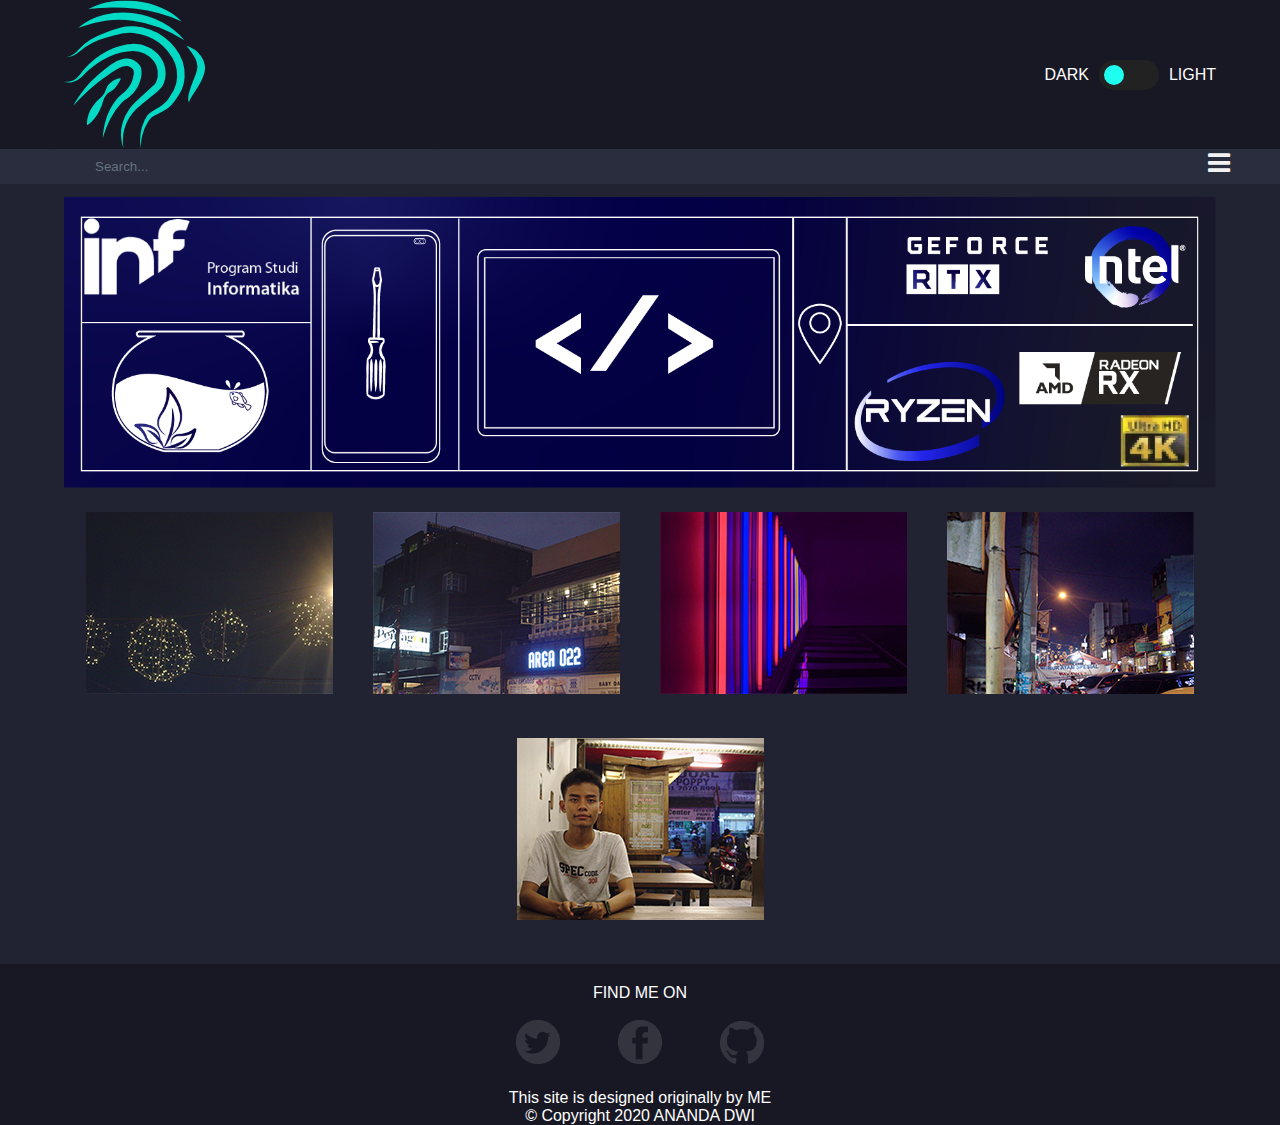
<file: index.html>
<!DOCTYPE html>
<html lang="en">

<head>
    <meta charset="UTF-8">
    <meta name="viewport" content="width=device-width, initial-scale=1.0">
    <meta http-equiv="X-UA-Compatible" content="ie=edge">
    <title>Home | Ananda Dwi's blog</title>
    <link href="style.css" rel="stylesheet">
    <link rel="stylesheet" href="https://cdnjs.cloudflare.com/ajax/libs/font-awesome/4.7.0/css/font-awesome.min.css">
    <link rel="apple-touch-icon" sizes="180x180" href="/apple-touch-icon.png">
    <link rel="apple-touch-icon" sizes="180x180" href="favicon/apple-touch-icon.png">
    <link rel="icon" type="image/png" sizes="32x32" href="favicon/favicon-32x32.png">
    <link rel="icon" type="image/png" sizes="16x16" href="favicon/favicon-16x16.png">
    <link rel="manifest" href="favicon/site.webmanifest">


</head>

<body>
    <div class="fullscreen">
       <header>
            <nav>
                <div class="container">
                    <img class="logo" src="../logo_dark.svg" alt="logo" style="max-width: 100%">
                   
                        <div class="toggler-container">
                            <p>DARK</p>
                                <div class="toggler">
                                    <div class="circle"></div>
                                </div>
                            <p>LIGHT</p>
                        </div>
                </div>
            </nav>
        </header>

         <!-- Load an icon library to show a hamburger menu (bars) on small screens -->

         <div class="topnav" id="myTopnav">
            <div class="box">
                <div class="container-1">
                    <span class="icon"><i class="fa fa-search"></i></span>
                    <input type="search" id="search" placeholder="Search..." />
                </div>
            </div>
            <a href="index.html" class="active"><img class="nav-logo-des" src="../home-logo.svg"  style="width: 35px; height: 35px;" alt="home">HOME</a>
            <a href="activity.html"><img class="nav-logo-des" src="../activity-logo.svg"  style="width: 35px; height: 35px;" alt="activity">ACTIVITY</a>
            <a href="business.html"><img class="nav-logo-des" src="../business-logo.svg"  style="width: 35px; height: 35px;" alt="business">BUSINESS</a>
            <a href="repository.html"><img class="nav-logo-des" src="../repo-logo.svg" style="width: 35px; height: 35px;" alt="repository">REPOSITORY</a>
            
            <a href="javascript:void(0);" class="icon" onclick="openNav()" style="width: auto;">
                <i class="fa fa-bars"></i>
            </a>
            
        </div>
        <!-- The overlay -->
        <div id="myNav" class="overlay">

            <!-- Button to close the overlay navigation -->
            <a href="javascript:void(0)" class="closebtn" onclick="closeNav()">&times;</a>

            <!-- Overlay content -->
            <div class="overlay-content">
                <img src="../logo_dark.svg" alt="logo" style="width: 70px; height: 70px;">
                <a href="index.html"> <img class="nav-logo-mob" src="../home-logo.svg" alt="home"> <b><i> HOME</i></b> </a>
                <a href="activity.html"> <img class="nav-logo-mob" src="../activity-logo.svg" alt="activity"> <b><i>ACTIVITY </i> </b> </a>
                <a href="business.html"> <img class="nav-logo-mob" src="../business-logo.svg" alt="business"><b><i> BUSINESS</i> </b> </a>
                <a href="repository.html"> <img class="nav-logo-mob" src="../repo-logo.svg" alt="repository"><b><i>REPOSITORY </i> </b> </a>
                
            </div>

        </div>
            
        <div class="container">
            
            <img src="../vertical banner web.png" alt="" style="max-width: 100%;" class="banner-img-mob">
            <img src="../sampul web smoll.png" style="max-width: 100%;" alt="" class="banner-img-web">
            
                <img class="subcontent_img" src="../sub-content-1.png" alt="conten1">
                <img class="subcontent_img" src="../sub-content-2.png" alt="content2">
                <img class="subcontent_img" src="../sub-content-3.png" alt="content3">
                <img class="subcontent_img" src="../sub-content-5.png" alt="content4">
                <img class="subcontent_img" src="../sub-content-7.png" alt="content5">
            
           


            
        </div>

        <footer class="footer">
            <nav>
            
                <p class="footer">FIND ME ON</p> <br>
                <a href="https://twitter.com/jokowi"><img src="../twitter-dark.png" alt="" class="footer-img"></a>
                <a href="https://www.facebook.com/anandadwi.oktavianto"><img src="../facebook-dark.png" alt="" class="footer-img"></a>
                <a href="https://github.com/orionn1/"><img src="../git-dark.png" alt="" class="footer-img"></a>
                <p>This site is designed originally by ME<br>&copy; Copyright 2020 ANANDA DWI</p>
            
            </nav>  
        </footer>
    </div>
    <script src="./script.js"></script>
</body>

</html>
</file>
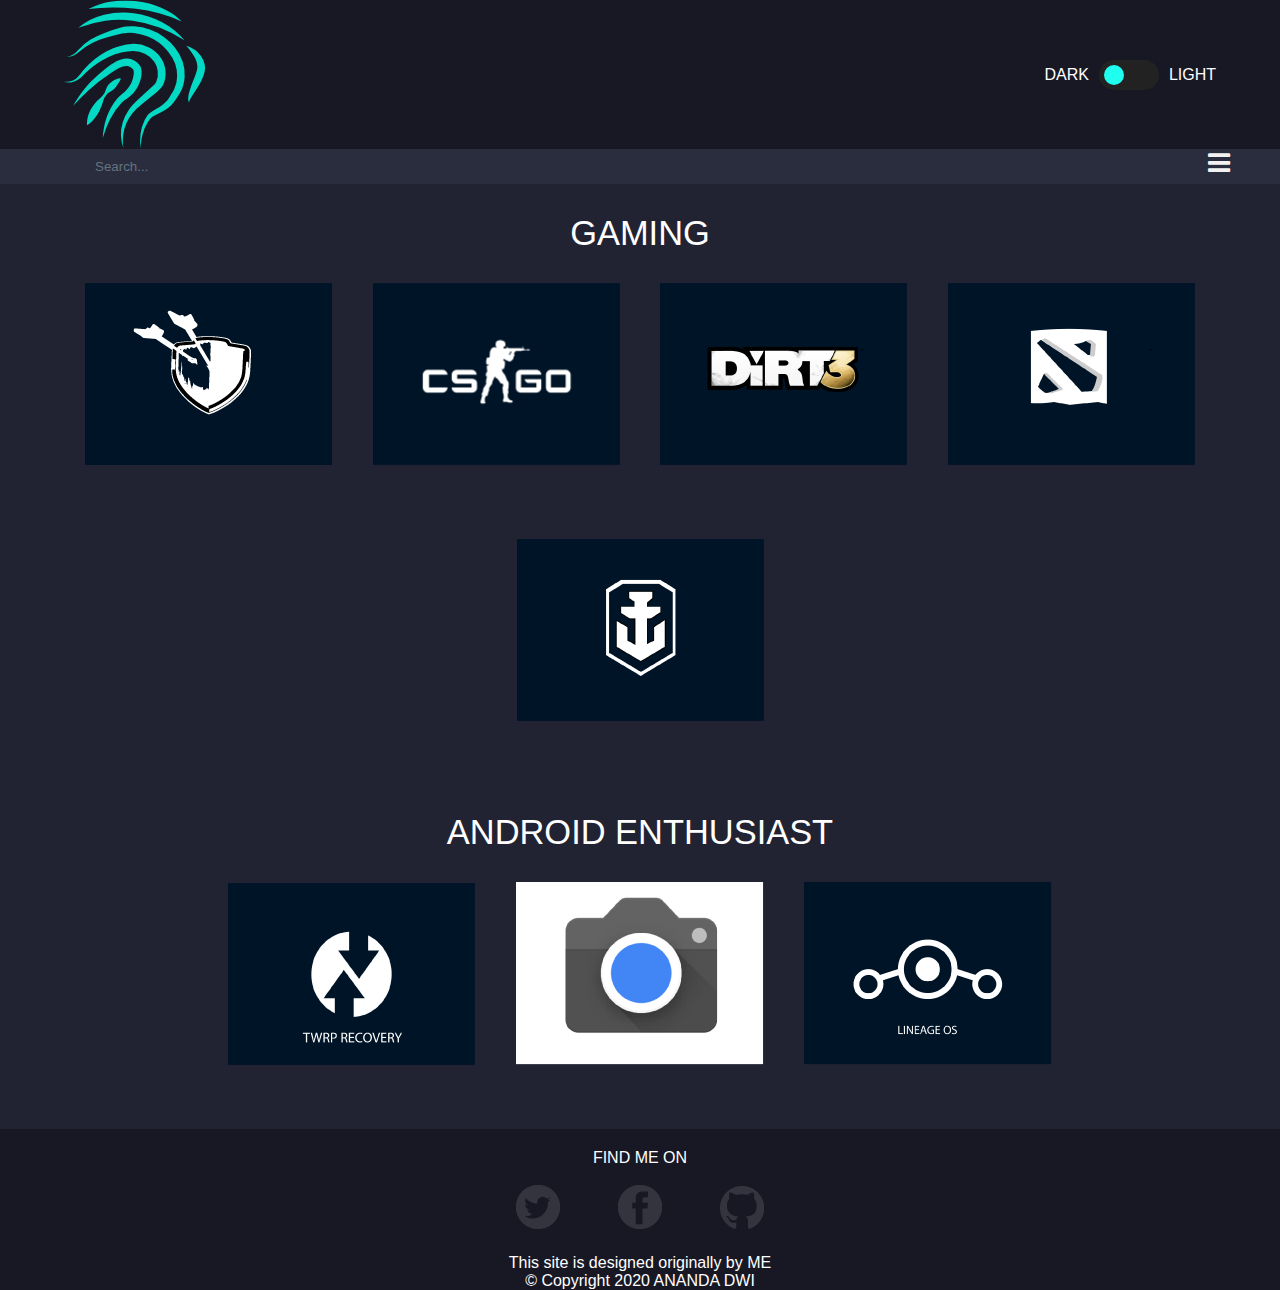
<file: activity.html>
<!DOCTYPE html>
<html lang="en">
<head>
    <meta charset="UTF-8">
    <meta name="viewport" content="width=device-width, initial-scale=1.0">
    <title>Activity | Ananda Dwi's Blog</title>
    <link rel="stylesheet" href="style.css">
    <link rel="stylesheet" href="https://cdnjs.cloudflare.com/ajax/libs/font-awesome/4.7.0/css/font-awesome.min.css">
    <link href="https://fonts.googleapis.com/css2?family=Raleway:wght@400;500&family=Roboto&display=swap" rel="stylesheet">
    <link rel="apple-touch-icon" sizes="180x180" href="favicon/apple-touch-icon.png">
    <link rel="icon" type="image/png" sizes="32x32" href="favicon/favicon-32x32.png">
    <link rel="icon" type="image/png" sizes="16x16" href="favicon/favicon-16x16.png">
    <link rel="manifest" href="favicon/site.webmanifest">

</head>
<body>
    <div class="fullscreen">
        <header>
            <nav>
                <div class="container">
                    <img class="logo" src="../logo_dark.svg" alt="logo" style="max-width: 100%">

                    <div class="toggler-container">
                        <p>DARK</p>
                        <div class="toggler">
                            <div class="circle"></div>
                        </div>
                        <p>LIGHT</p>
                    </div>
                </div>
            </nav>
        </header>

        <!-- Load an icon library to show a hamburger menu (bars) on small screens -->

        <div class="topnav" id="myTopnav">
            <div class="box">
                <div class="container-1">
                    <span class="icon"><i class="fa fa-search"></i></span>
                    <input type="search" id="search" placeholder="Search..." />
                </div>
            </div>
            <a href="index.html"><img class="nav-logo-des" src="../home-logo.svg"
                    style="width: 35px; height: 35px;" alt="home">HOME</a>
            <a href="activity.html"class="active"><img class="nav-logo-des" src="../activity-logo.svg" style="width: 35px; height: 35px;"
                    alt="activity">ACTIVITY</a>
            <a href="business.html"><img class="nav-logo-des" src="../business-logo.svg" style="width: 35px; height: 35px;"
                    alt="business">BUSINESS</a>
            <a href="repository.html" ><img class="nav-logo-des" src="../repo-logo.svg" style="width: 35px; height: 35px;"
                    alt="repository">REPOSITORY</a>

            <a href="javascript:void(0);" class="icon" onclick="openNav()" style="width: auto;">
                <i class="fa fa-bars"></i>
            </a>

        </div>
        <!-- The overlay -->
        <div id="myNav" class="overlay">

            <!-- Button to close the overlay navigation -->
            <a href="javascript:void(0)" class="closebtn" onclick="closeNav()">&times;</a>

            <!-- Overlay content -->
            <div class="overlay-content">
                <img src="../logo_dark.svg" alt="logo" style="width: 70px; height: 70px;">
                <a href="index.html"> <img class="nav-logo-mob" src="../home-logo.svg" alt="home"> <b><i> HOME</i></b> </a>
                <a href="activity.html"> <img class="nav-logo-mob" src="../activity-logo.svg" alt="activity"> <b><i>ACTIVITY </i>
                    </b> </a>
                <a href="business.html"> <img class="nav-logo-mob" src="../business-logo.svg" alt="business"><b><i> BUSINESS</i>
                    </b> </a>
                <a href="repository.html"> <img class="nav-logo-mob" src="../repo-logo.svg" alt="repository"><b><i>REPOSITORY </i>
                    </b> </a>

            </div>

        </div>

        <div class="container">
            <main>

                <div class="judul">
                    <p>GAMING</p>
                </div>
                
                    <div class="gaming">
                        <img class="gaming-img" src="../sub-content-activity-coc.png" style="max-width: 100%" alt="">
                        <img class="gaming-img" src="../sub-content-activity-csgo.png" style="max-width: 100%" alt="">
                        <img class="gaming-img" src="../sub-content-activity-dirt3.png" style="max-width: 100%" alt="">
                        <img class="gaming-img" src="../sub-content-activity-dota2.png" style="max-width: 100%" alt="">
                        <img class="gaming-img" src="../sub-content-activity-wow.png" style="max-width: 100%" alt="">
                    </div>
                    

                
                <br>
                <div class="judul">
                    <p>ANDROID ENTHUSIAST</p>
                </div>
                <div class="android">
                    <img class="android-img" src="../sub-content-activity-twrp.png" style="max-width: 100%" alt="">
                    <img class="android-img" src="../sub-content-activity-gcam.png" style="max-width: 100%" alt="">
                    <img class="android-img" src="../sub-content-activity-cusrom.png" style="max-width: 100%" alt="">
                </div>

    
                

            </main>
        </div>

        <footer class="footer">
            <nav>

                <p class="footer">FIND ME ON</p> <br>
                <a href="https://twitter.com/jokowi"><img src="../twitter-dark.png" alt="" class="footer-img"></a>
                <a href="https://www.facebook.com/anandadwi.oktavianto"><img src="../facebook-dark.png" alt=""
                        class="footer-img"></a>
                <a href="https://github.com/orionn1/"><img src="../git-dark.png" alt="" class="footer-img"></a>
                <p>This site is designed originally by ME<br>&copy; Copyright 2020 ANANDA DWI</p>

            </nav>
        </footer>
    </div>
    <script src="script.js"></script>
    
</body>
</html>
</file>
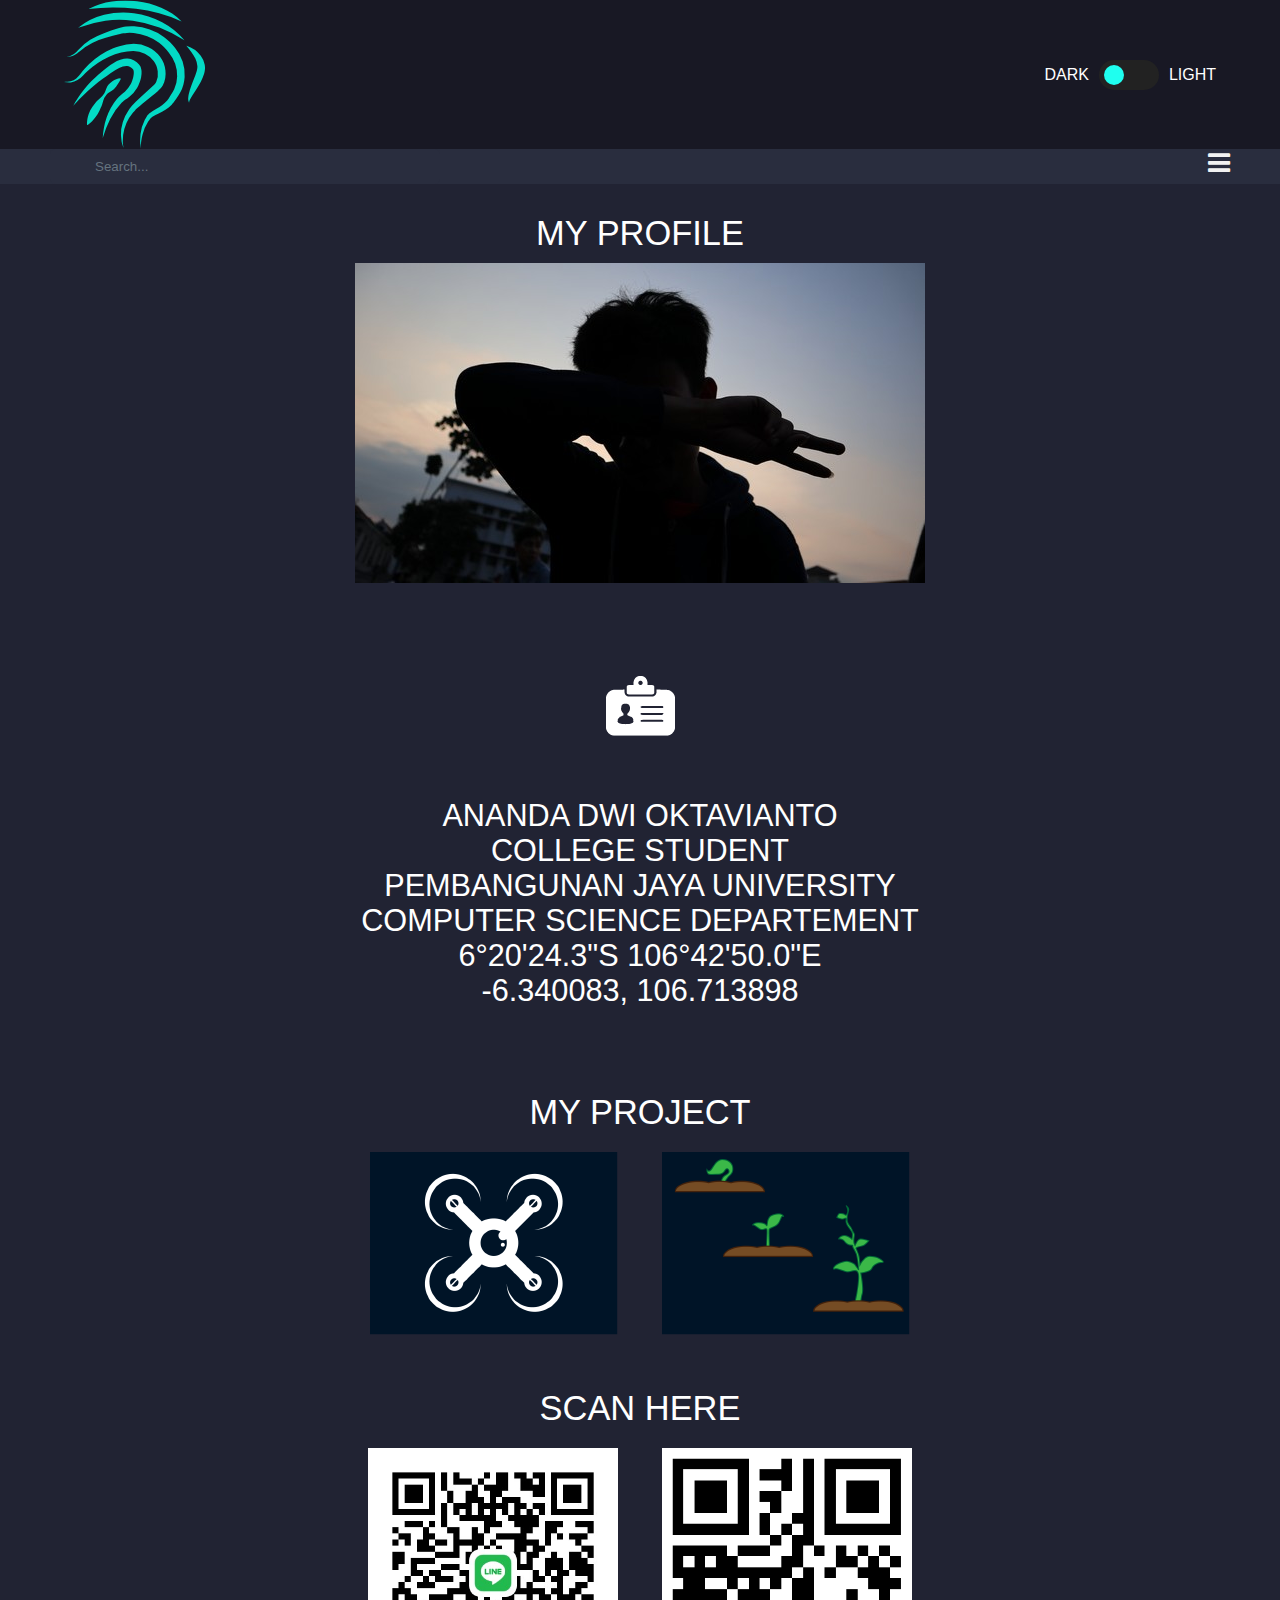
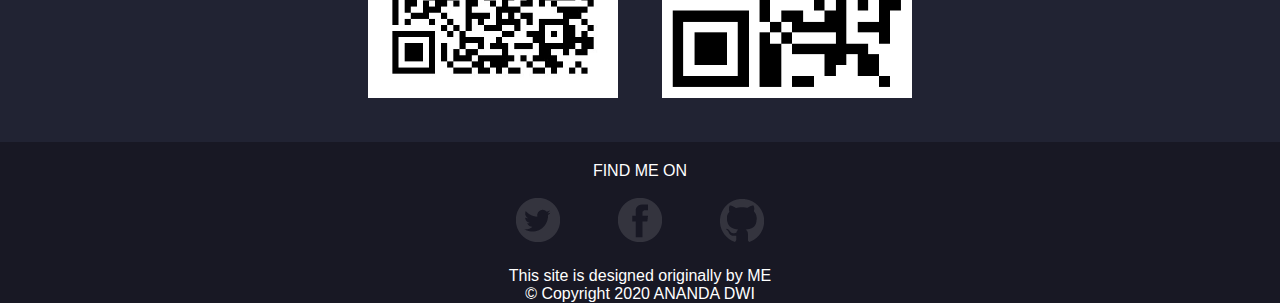
<file: business.html>
<!DOCTYPE html>
<html lang="en">

<head>
    <meta charset="UTF-8">
    <meta name="viewport" content="width=device-width, initial-scale=1.0">
    <meta http-equiv="X-UA-Compatible" content="ie=edge">
    <title>Business | Ananda Dwi's blog</title>
    <link href="style.css" rel="stylesheet">
    <link rel="stylesheet" href="https://cdnjs.cloudflare.com/ajax/libs/font-awesome/4.7.0/css/font-awesome.min.css">
    <link href="https://fonts.googleapis.com/css2?family=Raleway:wght@400;500&family=Roboto&display=swap" rel="stylesheet">
    <link rel="apple-touch-icon" sizes="180x180" href="favicon/apple-touch-icon.png">
    <link rel="icon" type="image/png" sizes="32x32" href="favicon/favicon-32x32.png">
    <link rel="icon" type="image/png" sizes="16x16" href="favicon/favicon-16x16.png">
    <link rel="manifest" href="favicon/site.webmanifest">


</head>

<body>
    <div class="fullscreen">
        <header>
            <nav>
                <div class="container">
                    <img class="logo" src="../logo_dark.svg" alt="logo" style="max-width: 100%">

                    <div class="toggler-container">
                        <p>DARK</p>
                        <div class="toggler">
                            <div class="circle"></div>
                        </div>
                        <p>LIGHT</p>
                    </div>
                </div>
            </nav>
        </header>

        <!-- Load an icon library to show a hamburger menu (bars) on small screens -->

        <div class="topnav" id="myTopnav">
            <div class="box">
                <div class="container-1">
                    <span class="icon"><i class="fa fa-search"></i></span>
                    <input type="search" id="search" placeholder="Search..." />
                </div>
            </div>
            <a href="index.html"><img class="nav-logo-des" src="../home-logo.svg"
                    style="width: 35px; height: 35px;" alt="home">HOME</a>
            <a href="activity.html"><img class="nav-logo-des" src="../activity-logo.svg" style="width: 35px; height: 35px;"
                    alt="activity">ACTIVITY</a>
            <a href="business.html"class="active"><img class="nav-logo-des" src="../business-logo.svg" style="width: 35px; height: 35px;"
                    alt="business">BUSINESS</a>
            <a href="repository.html" ><img class="nav-logo-des" src="../repo-logo.svg" style="width: 35px; height: 35px;"
                    alt="repository">REPOSITORY</a>

            <a href="javascript:void(0);" class="icon" onclick="openNav()" style="width: auto;">
                <i class="fa fa-bars"></i>
            </a>

        </div>
        <!-- The overlay -->
        <div id="myNav" class="overlay">

            <!-- Button to close the overlay navigation -->
            <a href="javascript:void(0)" class="closebtn" onclick="closeNav()">&times;</a>

            <!-- Overlay content -->
            <div class="overlay-content">
                <img src="../logo_dark.svg" alt="logo" style="width: 70px; height: 70px;">
                <a href="index.html"> <img class="nav-logo-mob" src="../home-logo.svg" alt="home"> <b><i> HOME</i></b> </a>
                <a href="activity.html"> <img class="nav-logo-mob" src="../activity-logo.svg" alt="activity"> <b><i>ACTIVITY </i>
                    </b> </a>
                <a href="business.html"> <img class="nav-logo-mob" src="../business-logo.svg" alt="business"><b><i> BUSINESS</i>
                    </b> </a>
                <a href="repository.html"> <img class="nav-logo-mob" src="../repo-logo.svg" alt="repository"><b><i>REPOSITORY </i>
                    </b> </a>

            </div>

        </div>

        <div class="container">
            <main>

                <div class="judul">
                    <p>MY PROFILE</p>
                </div>
                
                    <div class="my_profile-img">
                        <img src="../my_profile.JPG" alt="my_profile" style="max-width: 100%">
                    </div>
                    <div class="my_profile">
                    <div class="name-tag"><img src="../nametag.png" style="max-width: 100%"></div>
                    <p >ananda dwi oktavianto <br>college student <br>pembangunan jaya university
                        <br> computer science departement
                        <br>6°20'24.3"S 106°42'50.0"E <br>-6.340083, 106.713898
                    </p>
                </div>
                
                <br>
                <div class="judul">
                    <p>MY PROJECT</p>
                </div>
                <div class="project">
                    <img class="my_project" src="../sub-content-business-drone.png" alt="drone"
                            style="max-width: 100%">
                    <img class="my_project" src="../sub-content-business-plant.png" alt="plant"
                            style="max-width: 100%">
                </div>

                
                <div class="judul">
                    <p>SCAN HERE</p>
                </div>
                
                    <img class="scan_here" src="../qr_line.jpg" alt="line">
                    <img class="scan_here" src="../qr_wa.png" alt="wa">
                

            </main>
        </div>

        <footer class="footer">
            <nav>

                <p class="footer">FIND ME ON</p> <br>
                <a href="https://twitter.com/jokowi"><img src="../twitter-dark.png" alt="" class="footer-img"></a>
                <a href="https://www.facebook.com/anandadwi.oktavianto"><img src="../facebook-dark.png" alt=""
                        class="footer-img"></a>
                <a href="https://github.com/orionn1/"><img src="../git-dark.png" alt="" class="footer-img"></a>
                <p>This site is designed originally by ME<br>&copy; Copyright 2020 ANANDA DWI</p>

            </nav>
        </footer>
    </div>
    <script src="script.js"></script>
</body>

</html>
</file>
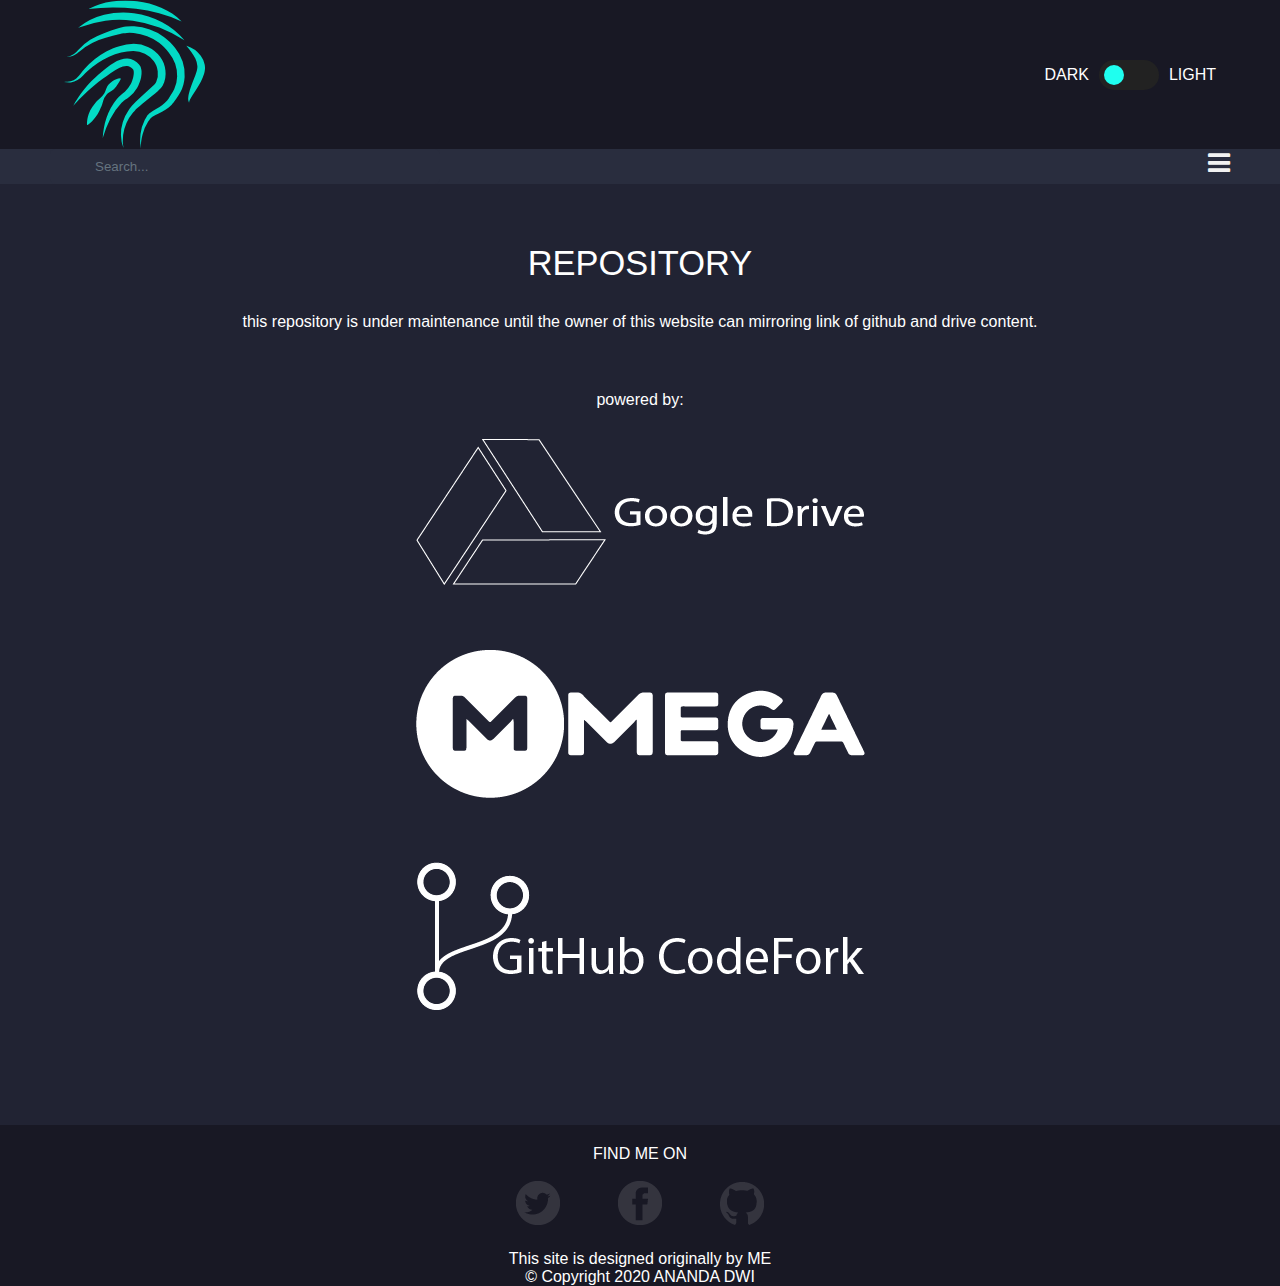
<file: repository.html>
<!DOCTYPE html>
<html lang="en">

<head>
    <meta charset="UTF-8">
    <meta name="viewport" content="width=device-width, initial-scale=1.0">
    <meta http-equiv="X-UA-Compatible" content="ie=edge">
    <title>Repository | Ananda Dwi's blog</title>
    <link href="style.css" rel="stylesheet">
    <link rel="stylesheet" href="https://cdnjs.cloudflare.com/ajax/libs/font-awesome/4.7.0/css/font-awesome.min.css">
    <link href="https://fonts.googleapis.com/css2?family=Raleway:wght@400;500&family=Roboto&display=swap" rel="stylesheet">
    <link rel="apple-touch-icon" sizes="180x180" href="favicon/apple-touch-icon.png">
    <link rel="icon" type="image/png" sizes="32x32" href="favicon/favicon-32x32.png">
    <link rel="icon" type="image/png" sizes="16x16" href="favicon/favicon-16x16.png">
    <link rel="manifest" href="favicon/site.webmanifest">

</head>

<body>
    <div class="fullscreen">
        <header>
            <nav>
                <div class="container">
                    <img class="logo" src="../logo_dark.svg" alt="logo" style="max-width: 100%">

                    <div class="toggler-container">
                        <p>DARK</p>
                        <div class="toggler">
                            <div class="circle"></div>
                        </div>
                        <p>LIGHT</p>
                    </div>
                </div>
            </nav>
        </header>

        <!-- Load an icon library to show a hamburger menu (bars) on small screens -->

        <div class="topnav" id="myTopnav">
            <div class="box">
                <div class="container-1">
                    <span class="icon"><i class="fa fa-search"></i></span>
                    <input type="search" id="search" placeholder="Search..." />
                </div>
            </div>
            <a href="index.html"><img class="nav-logo-des" src="../home-logo.svg"
                    style="width: 35px; height: 35px;" alt="home">HOME</a>
            <a href="/activity.html"><img class="nav-logo-des" src="../activity-logo.svg" style="width: 35px; height: 35px;"
                    alt="activity">ACTIVITY</a>
            <a href="business.html"><img class="nav-logo-des" src="../business-logo.svg" style="width: 35px; height: 35px;"
                    alt="business">BUSINESS</a>
            <a href="repository.html" class="active"><img class="nav-logo-des" src="../repo-logo.svg" style="width: 35px; height: 35px;"
                    alt="repository">REPOSITORY</a>

            <a href="javascript:void(0);" class="icon" onclick="openNav()" style="width: auto;">
                <i class="fa fa-bars"></i>
            </a>

        </div>
        <!-- The overlay -->
        <div id="myNav" class="overlay">

            <!-- Button to close the overlay navigation -->
            <a href="javascript:void(0)" class="closebtn" onclick="closeNav()">&times;</a>

            <!-- Overlay content -->
            <div class="overlay-content">
                <img src="../logo_dark.svg" alt="logo" style="width: 70px; height: 70px;">
                <a href="index.html"> <img class="nav-logo-mob" src="../home-logo.svg" alt="home"> <b><i> HOME</i></b> </a>
                <a href="activity.html"> <img class="nav-logo-mob" src="../activity-logo.svg" alt="activity"> <b><i>ACTIVITY </i>
                    </b> </a>
                <a href="business.html"> <img class="nav-logo-mob" src="../business-logo.svg" alt="business"><b><i> BUSINESS</i>
                    </b> </a>
                <a href="repository.html"> <img class="nav-logo-mob" src="../repo-logo.svg" alt="repository"><b><i>REPOSITORY </i>
                    </b> </a>

            </div>

        </div>

        <div class="container">
            <main>

                <div class="judul">
                    <p id="repo">REPOSITORY</p>
                </div>
                <p>this repository is under maintenance until the owner of this website can mirroring link of github and drive content.</p>
                <div class="repo-logo" >
                    powered by:
                    
                    <div>
                        <img class="sponsor" src="../drive-logo.png" style="max-width: 100%;" alt="">
                     </div>
                    
                    <div>
                        <img class="sponsor" src="../mega-logo.png"style="max-width: 100%;"alt="">
                    </div>
                    
                    <div>
                        <img class="sponsor" src="../code-fork.png"style="max-width: 100%;" alt="">
                    </div>
                    
                    
                </div>
                    
            </main>
        </div>

        <footer class="footer">
            <nav>

                <p class="footer">FIND ME ON</p> <br>
                <a href="https://twitter.com/jokowi"><img src="../twitter-dark.png" alt="" class="footer-img"></a>
                <a href="https://www.facebook.com/anandadwi.oktavianto"><img src="../facebook-dark.png" alt=""
                        class="footer-img"></a>
                <a href="https://github.com/orionn1/"><img src="../git-dark.png" alt="" class="footer-img"></a>
                <p>This site is designed originally by ME<br>&copy; Copyright 2020 ANANDA DWI</p>

            </nav>
        </footer>
    </div>
    <script src="script.js"></script>
</body>

</html>
</file>
<file: style.css>
@import url('https://fonts.googleapis.com/css?family=Raleway:300,400&display=swap');
@import url('https://fonts.googleapis.com/css?family=Roboto&display=swap');
*{
    margin: 0px;
    padding: 0px;
    box-sizing: border-box;
    font-family: sans-serif;

}
/* container fullscreen*/
.fullscreen {
    background-color: #212333;
    width: 100%;
    min-height: 100vh;
    color: white;
    transition: all 0.3s ease-in-out;
    
}

nav{
    background: #181824;
    transition: all 0.3s ease-in-out;
}

.container{
    padding: 20p 40px;
    margin: 0 auto;
    max-width: 1440px;
    width: 90%;
    transition: all 0.3s ease-in-out;
    font-family: 'Raleway', sans-serif;
    text-align: center;
}

nav .container{
    display: flex;

}
.title{
    color: orange;
    margin: 0;

}

.toggler-container{
    margin-left: auto;
    display: flex;
    justify-content: center;
    align-items: center;
}
.toggler{
    background: #222;
    margin: 0 10px;
    width: 60px;
    /*height: 100%;*/
    border-radius: 100px;
    padding: 5px;
    cursor: pointer;
}

.circle{
    background: #1FFFEF;
    height: 20px;
    width: 20px;
    border-radius: 100px;
}

.toogler:hover{
    background: limegreen;

}

.toogler:hover .circle{
    transform: translateX(30px);
    background-color: black;
}

.toggler{
    transition: all 0.3s ease-in-out;

}

.nav-logo-des{
  float: left;
  padding-left: 2px;
}

.nav-logo-mob{
    width: 60px;
    height: 60px;
    padding-right: 5px;
    position: relative;
    padding-right: 20px;
    
}
.row{
  max-width: 100%;
  text-align: center;
  padding: 35px 0;
}

.subcontent_img{
  margin: 20px 18px;
}

/* logo web*/
.logo{
    width: 141px;
    height: 149px;
    transition: all 0.3s ease-in-out;
}

.circle{
    transition: all 0.3s ease-in-out;    
}

.content-img{
    display: block;
    margin: 20px auto;
    width: 60%;

}

h1,
h2{
    margin: 20px auto;

}
/* CSS buat JS darkmode switcher*/
.light .toggler{
    background: #333;
}

.light .toggler .circle{
    transform: translateX(30px);
    background-color: white;
}
.light nav{
    background-color:#E5E5E5;

}
.light .logo, .light .footer-img, .light .nav-logo-des, .light .nav-logo-mob, .light .name-tag, .light .sponsor{
    filter: brightness(0%);
}
.light nav h1{
    color: black;
}

.light .topnav a.active {
  background-color: #53545A;
  color: black;
  transition: all 0.3s ease-in-out;

}
.fullscreen.light{
    background-color: #B2B2B2;
    color: black;
}

.light .topnav{
  background-color: #8C8C8C;
  color: black;
}

.light .topnav a{
  color: black;
}



.light .container-1 input#search{
  background-color: #8C8C8C;
}

/* serach box*/

.container-1{
  width: 500px;
  vertical-align: middle;
  white-space: nowrap;
  position: relative;
}
.container-1 input#search{
  width: 390px;
  height: 35px;
  background: #292d3e;
  border: none;
  font-size: 10pt;
  float: left;
  color: #63717f;
  padding-left: 45px;
  -webkit-border-radius: 5px;
  -moz-border-radius: 5px;
  border-radius: 5px;

  -webkit-transition: background .55s ease;
  -moz-transition: background .55s ease;
  -ms-transition: background .55s ease;
  -o-transition: background .55s ease;
  transition: background .55s ease;

  transition: all 0.3s ease-in-out;
}
.container-1 input#search::-webkit-input-placeholder {
  color: #65737e;
  transition: all 0.3s ease-in-out;
}

.light .container-1 input#search::-webkit-input-placeholder{
  color: black;
}
.container-1 .icon{
  position: absolute;
  top: 0%;
  margin-top: 8px;
  z-index: 1;
  color: #4f5b66;
}

.banner-img-web{
  display: inline;
}

.banner-img-mob{
  display: none;
}
.sponsor{
  margin: 30px 0;
  transition: all 0.3s ease-in-out;
}

#my_profile{
    padding-left: 99px;
    padding-top: 48px;
    float: left;
}
#my_profile::before{
    padding-right: 1081px;
}
.my_profile-img{
    padding: 10px 0;
}
.gaming-img{
  margin: 30px 18px 40px 18px;
}
.android-img{
  margin: 30px 18px 40px 18px;}
#scan_here{
    float: right;
    padding-top: 48px;
    padding-right: 400px;
}

.my_profile{
    text-align: center;
    font-size: 15pt;
    font-size: 23pt;
    font-weight: lighter;
    text-transform: uppercase;
    padding: 30px 0;
}

.my_profile p{
    padding: 7px 0;
}
.my_profile::before{
    width: 570px;
    height: 321px;
    padding-left: 99px;
   
    

}
.judul{
    
    padding-top: 30px;
    font-size: 25.83pt;
    font-weight: 400;
    font-family: 'Roboto', sans-serif;
    
}
.scan_here{
    width: 250px;
    height: 250px;
    margin: 20px 20px;

}
#repo{
  margin: 30px 0;
}

.repo-logo{
  margin: 60px 0;
}
.repo-logo ul{
  list-style: none;
}

.name-tag{
    padding-left: 37px;
    padding-right: 37px;
    padding-top: 48px;
    padding-bottom: 48px;
}

.fa-5 {
  font-size: 12em;
}
.my_project{
    margin: 20px 20px;
}

.row::after {
    content: "";
    clear: both;
    display: table;
  }
  
  .row {
    display: flex;
      
  }
/* */



/* Add a black background color to the top navigation */
.topnav {
    background-color: #292d3e;
    overflow: hidden;
    transition: all 0.3s ease-in-out;  
    padding: 0 50px;
    font-family: 'Roboto', sans-serif;
    font-size: 25.83pt;
  }
  
  /* Style the links inside the navigation bar */
  .topnav a {
    float: left;
    display: block;
    color: #f2f2f2;
    text-align: center;
    /*padding: 14px 16px;*/
    text-decoration: none;
    font-size: 25.83px;
    width: 280px;
  }
  
  /* Change the color of links on hover */
  .topnav a:hover {
    background-color: #ddd;
    color: black;
  }
  
  /* Add an active class to highlight the current page */
  .topnav a.active {
    background-color: #53545A;;
    color: white;
    transition: all 0.3s ease-in-out;

  }
  
  /* Hide the link that should open and close the topnav on small screens */
  .topnav .icon {
    display: none;
  }
  
/*footer*/
  .footer{
    padding-top: 20px;
    text-align: center;
   }
   
   .footer-img{
     vertical-align: middle;
     padding: 0 27px 25px 27px;
     
   }
   .footer-repo{
     margin-top: 200px;
   }



/* The Overlay (background) */
.overlay {
    /* Height & width depends on how you want to reveal the overlay (see JS below) */   
    height: 100%;
    width: 0;
    position: fixed; /* Stay in place */
    z-index: 1; /* Sit on top */
    left: 0;
    top: 0;
    background-color: #212333; /* Black fallback color */
    background-color:#212333; /* Black w/opacity */
    overflow-x: hidden; /* Disable horizontal scroll */
    transition: 0.5s; /* 0.5 second transition effect to slide in or slide down the overlay (height or width, depending on reveal) */
  }

.light .overlay{
  background-color: white;

}
  
  /* Position the content inside the overlay */
  .overlay-content {
    position: relative;
    top: 25%; /* 25% from the top */
    width: 100%; /* 100% width */
    text-align: center; /* Centered text/links */
    margin-top: 30px; /* 30px top margin to avoid conflict with the close button on smaller screens */
  }
  
  /* The navigation links inside the overlay */
  .overlay a {
    padding: 8px;
    text-decoration: none;
    font-size: 36px;
    color: #818181;
    display: block; /* Display block instead of inline */
    transition: 0.3s; /* Transition effects on hover (color) */
  }
.light .overlay a{
  color: black;
}
  /* When you mouse over the navigation links, change their color */
  .overlay a:hover, .overlay a:focus {
    color: #f1f1f1;
  }
  
  /* Position the close button (top right corner) */
  .overlay .closebtn {
    position: absolute;
    top: 20px;
    right: 45px;
    font-size: 60px;
  }
  
  /* When the height of the screen is less than 450 pixels, change the font-size of the links and position the close button again, so they don't overlap */
  @media screen and (max-height: 450px) {
    .overlay a {font-size: 20px}
    .overlay .closebtn {
      font-size: 40px;
      top: 15px;
      right: 35px;
    }
  }

  /* buat ngilangin padding di mobile */
  @media screen and (max-width: 700px){
    .topnav{
      padding: 0 5px;
    }
  }
/* media query buat filter device width less than 551px*/
 @media only screen and (max-width: 550px){
    nav .container{
        flex-direction: column;
        justify-content: center;
        align-items: center;
    }

    .toggler-container{
        margin: 0;
        margin-top: 20px;

    }

    .content-img{
        width: 100%;

    }
    .nav-logo-des{
      width: 50px;
      font-weight: 50px;
    }
    .my_profile{
      text-align: center;
      font-size: 15pt;
      font-size: 19pt;
      font-weight: lighter;
      text-transform: uppercase;
      padding: 30px 0;
  }
    

}
/* When the screen is less than 600 pixels wide, hide all links, except for the first one ("Home"). Show the link that contains should open and close the topnav (.icon) */
@media screen and (max-width: 1625px) {
  .topnav a:not(:first-child) {display: none;}
  .topnav a.icon {
    float: right;
    display: block;
  }
}

/* The "responsive" class is added to the topnav with JavaScript when the user clicks on the icon. This class makes the topnav look good on small screens (display the links vertically instead of horizontally) */
@media screen and (max-width: 1625px) {
  .topnav.responsive {position: relative;}
  .topnav.responsive a.icon {
    position: absolute;
    right: 0;
    top: 0;
  }
  .topnav.responsive a {
    float: none;
    display: block;
    text-align: left;
  }

  

}

@media screen and (max-width: 1200px){
  .banner-img-web{
    display: none;
  }

  .banner-img-mob{
    display: inline;
  }


}
</file>
